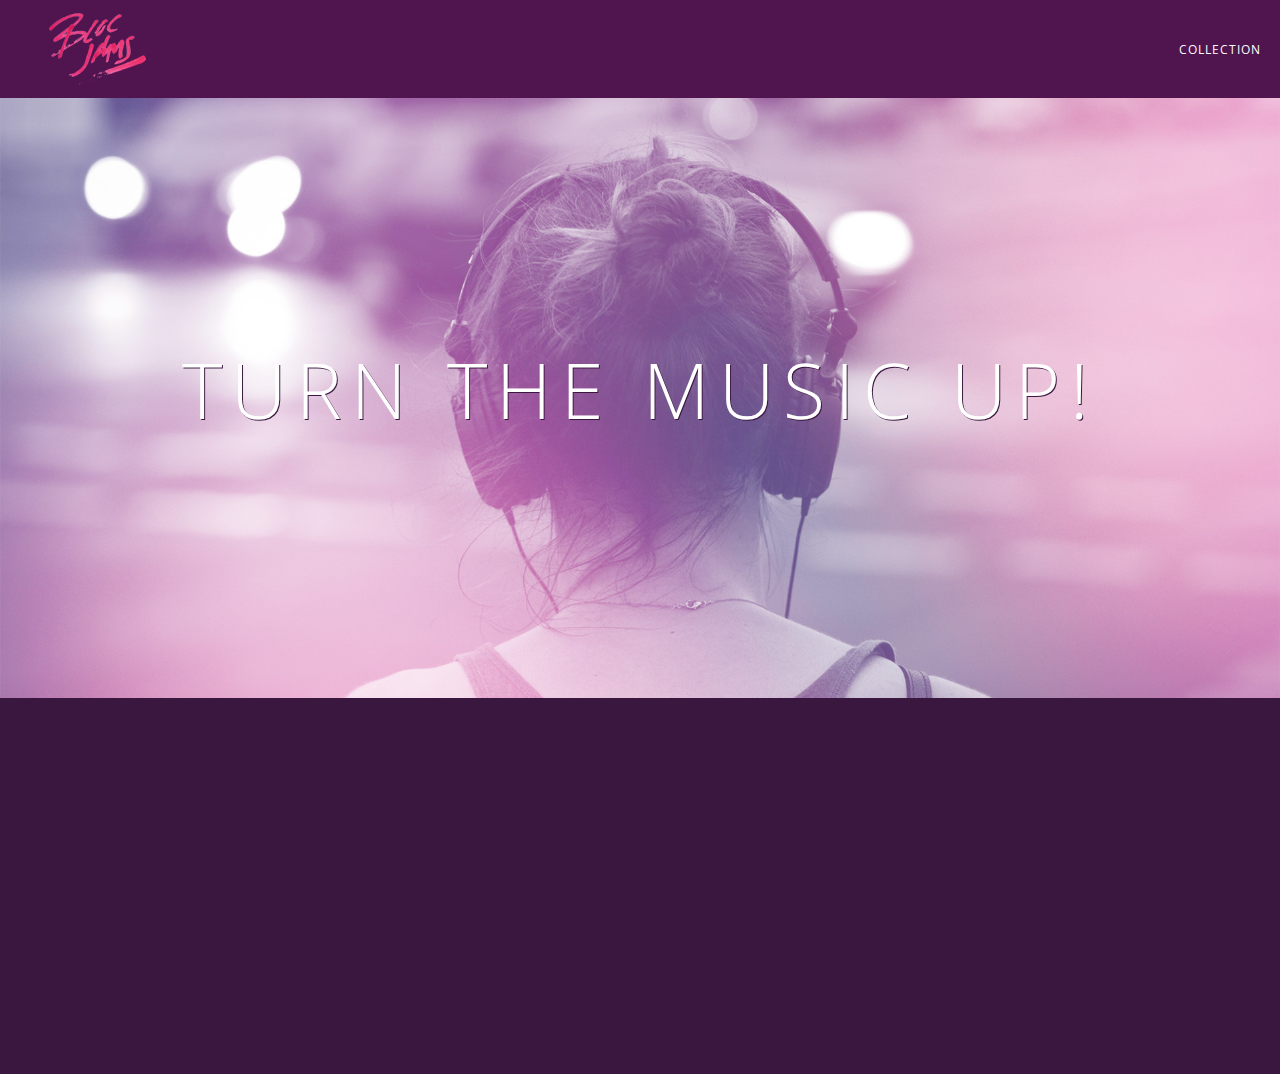
<file: index.html>
<!DOCTYPE html>
<html>
    <head>
        <title>Bloc Jams</title>
        <meta name="viewport" content="width=device-width, initial-scale=1">
        <link rel="stylesheet" type="text/css" href="http://fonts.googleapis.com/css?family=Open+Sans:400,800,600,700,300">
        <link rel="stylesheet" type="text/css" href="http://code.ionicframework.com/ionicons/2.0.1/css/ionicons.min.css">
        <link rel="stylesheet" type="text/css" href="styles/normalize.css">
        <link rel="stylesheet" type="text/css" href="styles/main.css">
        <link rel="stylesheet" type="text/css" href="styles/landing.css">
    </head>
    <body class="landing">
        <nav class="navbar"> <!-- navigation bar -->
            <a href="index.html" class="logo">
                <img src="assets/images/bloc_jams_logo.png" alt="bloc jams logo">
            </a>
            <div class="links-container">
                <a href="collection.html" class="navbar-link">collection</a>
            </div>
        </nav>
        <section class="hero-content"> <!-- hero content -->
                <h1 class="hero-title">Turn the music up!</h1>
        </section>
        <section class="selling-points container clearfix"> <!-- selling points -->
            <div class="point column third">
                <span class="ion-music-note"></span>
                <h5 class="point-title"> Choose your music</h5>
                <p class="point-description">The world is full of music; why should you have to listen to music that someone else chose?</p>
            </div>
            <div class="point column third">
                <span class="ion-radio-waves"></span>
                <h5 class="point-title">Unlimited, streaming, ad-free</h5>
                <p class="point-description">No arbitrary limits. No distractions.</p>
            </div>
            <div class="point column third">
                <span class="ion-iphone"></span>
                <h5 class="point-title">Mobile enabled</h5>
                <p class="point-description">Listen to your music on the go. This streaming service is available on all mobile platforms.</p>
            </div>
        </section>
        <script src="https://code.jquery.com/jquery-2.1.3.min.js"></script>
        <script src="scripts/landing.js"></script>
    </body>
</html>
</file>
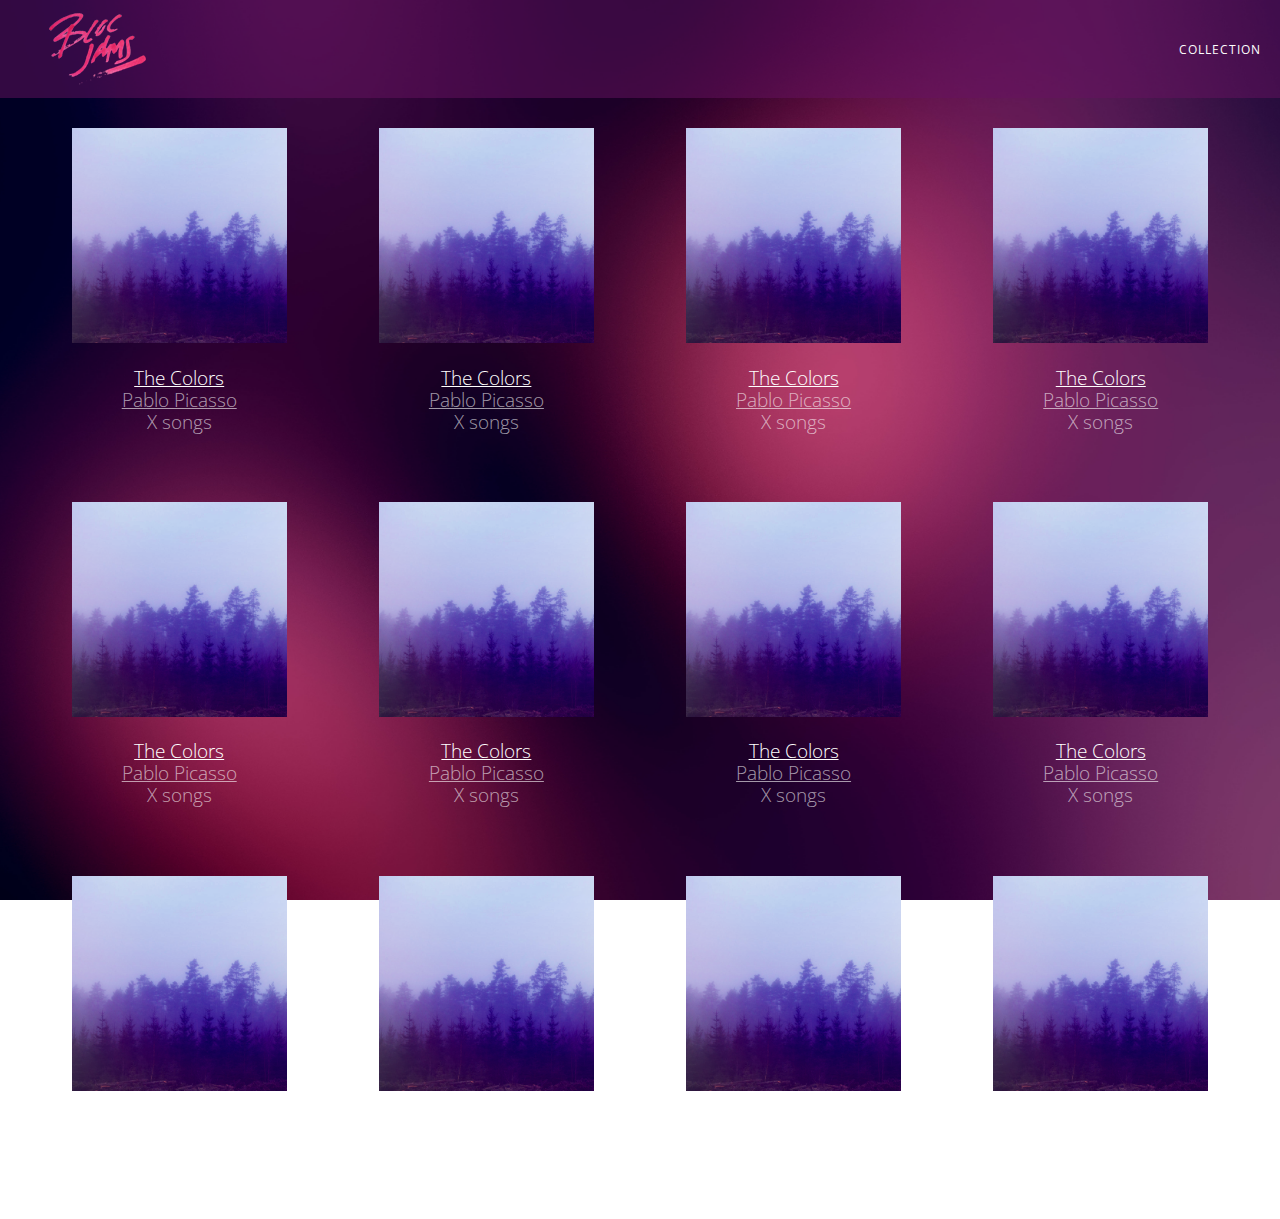
<file: collection.html>
<!DOCTYPE html>
<html>
    <head>
        <title>Bloc Jams</title>
        <meta name="viewport" content="width=device-width, initial-scale=1">
        <link rel="stylesheet" type="text/css" href="http://fonts.googleapis.com/css?family=Open+Sans:400,800,600,700,300">
        <link rel="stylesheet" type="text/css" href="http://code.ionicframework.com/ionicons/2.0.1/css/ionicons.min.css">
        <link rel="stylesheet" type="text/css" href="styles/normalize.css">
        <link rel="stylesheet" type="text/css" href="styles/main.css">
        <link rel="stylesheet" type="text/css" href="styles/collection.css">
    </head>
    <body class="collection">
        <nav class="navbar"> <!-- navigation bar -->
            <a href="index.html" class="logo">
                <img src="assets/images/bloc_jams_logo.png" alt="bloc jams logo">
            </a>
            <div class="links-container">
                <a href="collection.html" class="navbar-link">collection</a>
            </div>
        </nav>
        <section class="album-covers container clearfix">
        </section>
        <script src="https://code.jquery.com/jquery-2.1.3.min.js"></script>
        <script src="scripts/collection.js"></script>
    </body>
</html>
</file>
<file: styles/main.css>
*, *::before, *::after {
    -moz-box-sizing: border-box;
    -webkit-box-sizing: border-box;
    box-sizing: border-box;
}

html {
    height: 100%;
    font-size: 100%;
}

body {
    font-family: 'Open Sans';
    color: white;
    min-height: 100%;
}

.navbar {
    position: relative;
    padding: 0.5rem;
    /* #1 */
    background-color: rgba(101,18,95,0.5);
    /* #2 */
    z-index: 1;
}

.navbar .logo {
    position: relative;
    left: 2rem;
    cursor: pointer; 
}

.navbar .links-container {
    display: table;
    position: absolute;
    top: 0;
    right: 0;
    height: 100px;
    color: white;
    /* #3 */
    text-decoration: none;
}

.links-container .navbar-link {
    display: table-cell;
    position: relative;
    height: 100%;
    padding-left: 1rem;
    padding-right: 1rem;
    /* #4 */
    vertical-align:  middle;
    color: white;
    font-size: 0.625rem;
    letter-spacing: 0.05rem;
    text-transform: uppercase;
    /* #3 */
    text-decoration: none;
    cursor: pointer;
}

    /* #5 */
.links-container .navbar-link:hover {
    color: rgb(233,50,117);
}

.container {
    margin: 0 auto;
    max-width: 64rem;
}

.container .narrow { 
    max-width: 56rem;
}

/* Medium and small screens (640px) */
@media (min-width: 640px) {
    html { font-size: 112%; }
    .column {
        float: left;
        padding-left: 1rem;
        padding-right: 1rem;
    }
    .column.full { width: 100%; }
    .column.two-thirds { width: 66.7%; }
    .column.half { width: 50%; }
    .column.third { width: 33.3%; }
    .column.fourth { width: 25%; }
    .column.flow-opposite { float: right; }
}

/* Large screens (1024px) */
@media (min-width: 1024px) {
    html { font-size: 120%; }
}

.clearfix::before, .clearfix::after {
    content: " ";
    display: table;
}

.clearfix::after {
    clear:both;
}
</file>
<file: styles/landing.css>
body.landing {
    background-color: rgb(58,23,63);
}

.hero-content {
    position: relative;
    min-height: 600px;
    background-image: url(../assets/images/bloc_jams_bg.jpg);
    background-repeat: no-repeat;
    background-position: center center;
    background-size: cover;
}

.hero-content .hero-title {
    position: absolute;
    top: 40%;
    -webkit-transform: translateY(-50%);
    -moz-transform: translateY(-50%);
    -ms-transform: translateY(-50%);
    transform: translateY(-50%);
    width: 100%;
    text-align: center;
    font-size: 4rem;
    font-weight: 300;
    text-transform: uppercase;
    letter-spacing: 0.5rem;
    text-shadow: 1px 1px 0px rgb(58,23,63);
}

.selling-points {
    position: relative;
}

.point {
    position: relative;
    padding: 2rem;
    text-align: center;
    opacity: 0;
    -webkit-transform: scaleX(0.6) translateY(3rem) rotate(15deg);
    -moz-transform: scaleX(0.6) translateY(3rem) rotate(15deg);
    transform: scaleX(0.6) translateY(3rem) rotate(15deg);
    -webkit-transition: all 0.7s ease-in-out;
    -moz-transition: all 0.7s ease-in-out;
    transition: all 0.7s ease-in-out;
    -webkit-transition-delay: 0.2s;
    -moz-transition-delay: 0.2s;
    transition-delay: 0.2s;
}

.point .point-title {
    font-size: 1.25rem;
}

.ion-music-note, .ion-radio-waves, .ion-iphone {
    color: rgb(233,50,117);
    font-size: 5rem;
}
</file>
<file: styles/collection.css>
body.collection {
    background-image: url(../assets/images/blurred_backgrounds/blur_bg_2.jpg);
    background-image: no-repeat;
    background-attachment: fixed;
    background-position: center center;
    background-size: cover;
}

.album-covers {
    position: relative;
}

.collection-album-container {
    position: relative;
    margin-top: 30px;
    margin-bottom: 20px;
    text-align: center;
}

.collection-album-container .caption {
    margin-top: 10px;
}

.collection-album-container .caption p {
    font-size: 1rem;
    font-weight: 300;
    color: rgba(255,255,255,0.6);
}

.collection-album-container .caption p a {
    color: rgba(255, 255, 255, 0.6);
}

.collection-album-container .caption p a.album-name {
    color: white;
}

.collection-album-container img {
    width: 80%;
}
</file>
